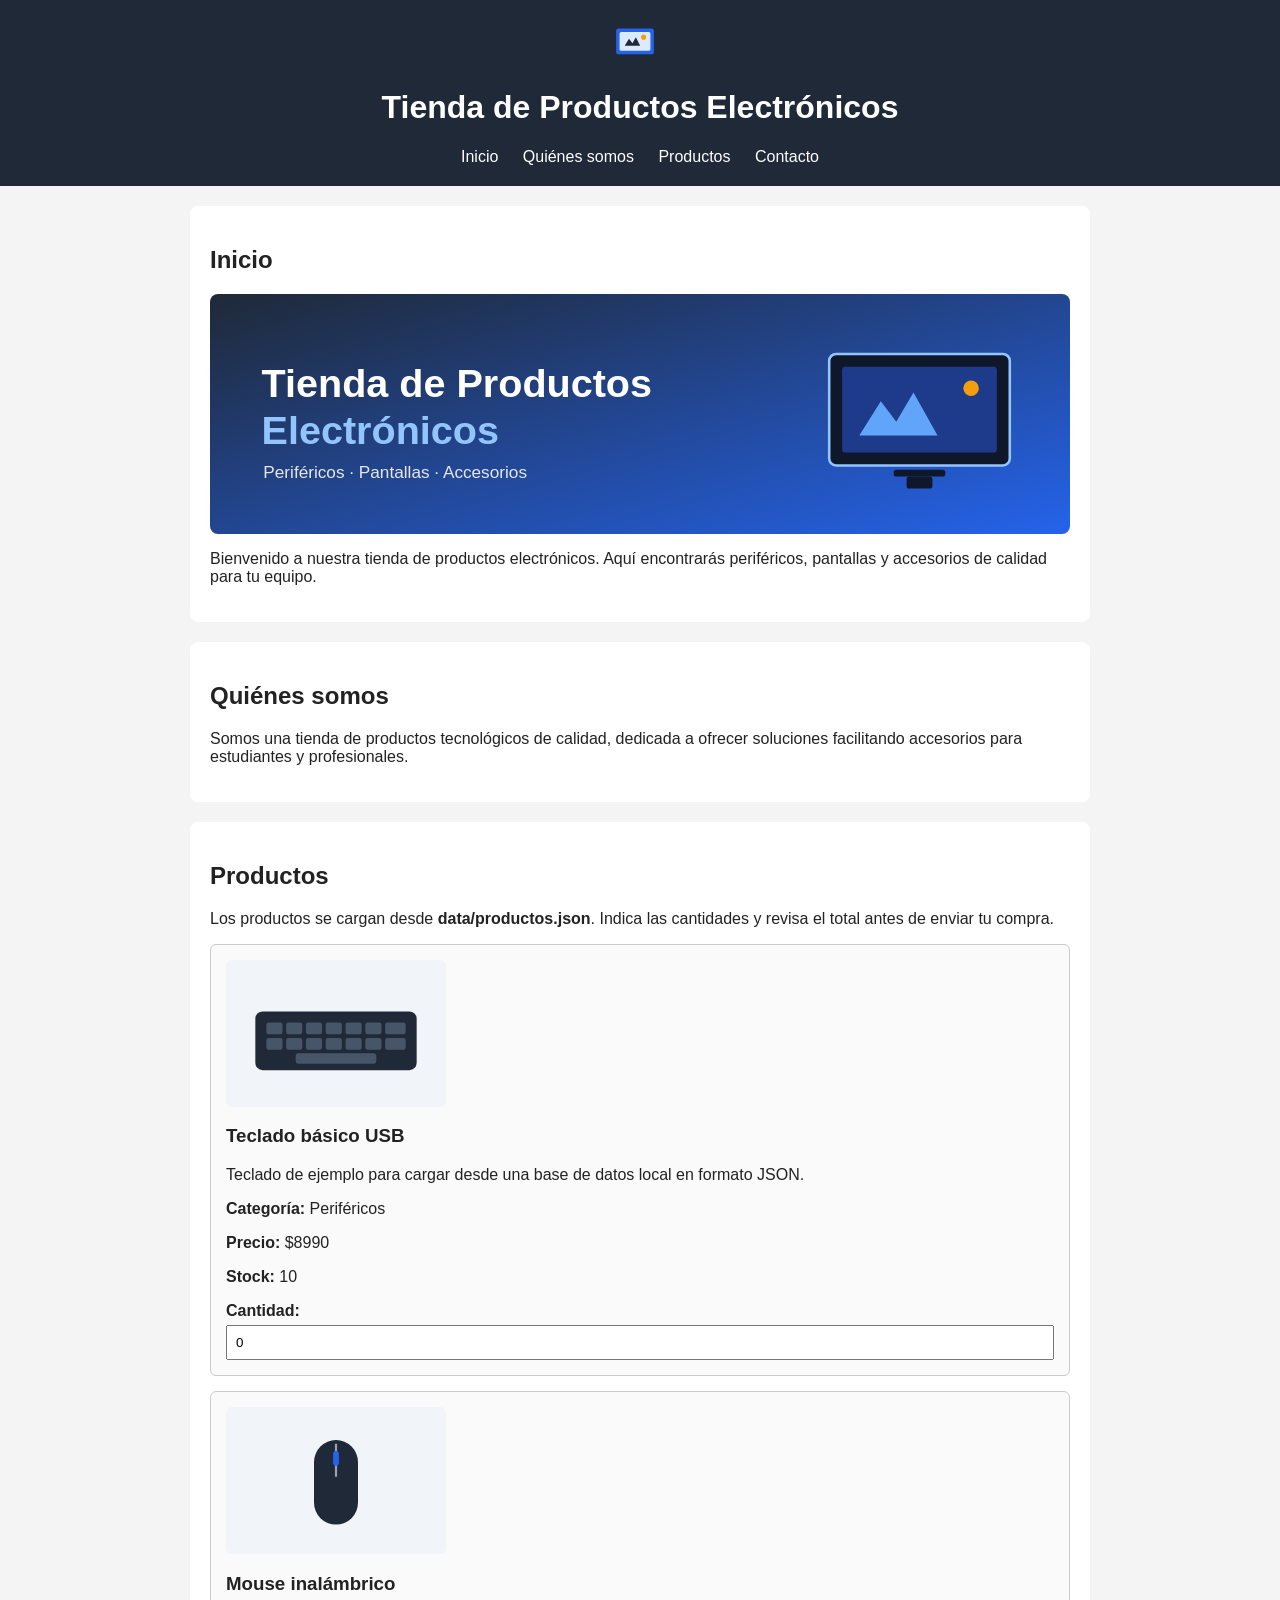
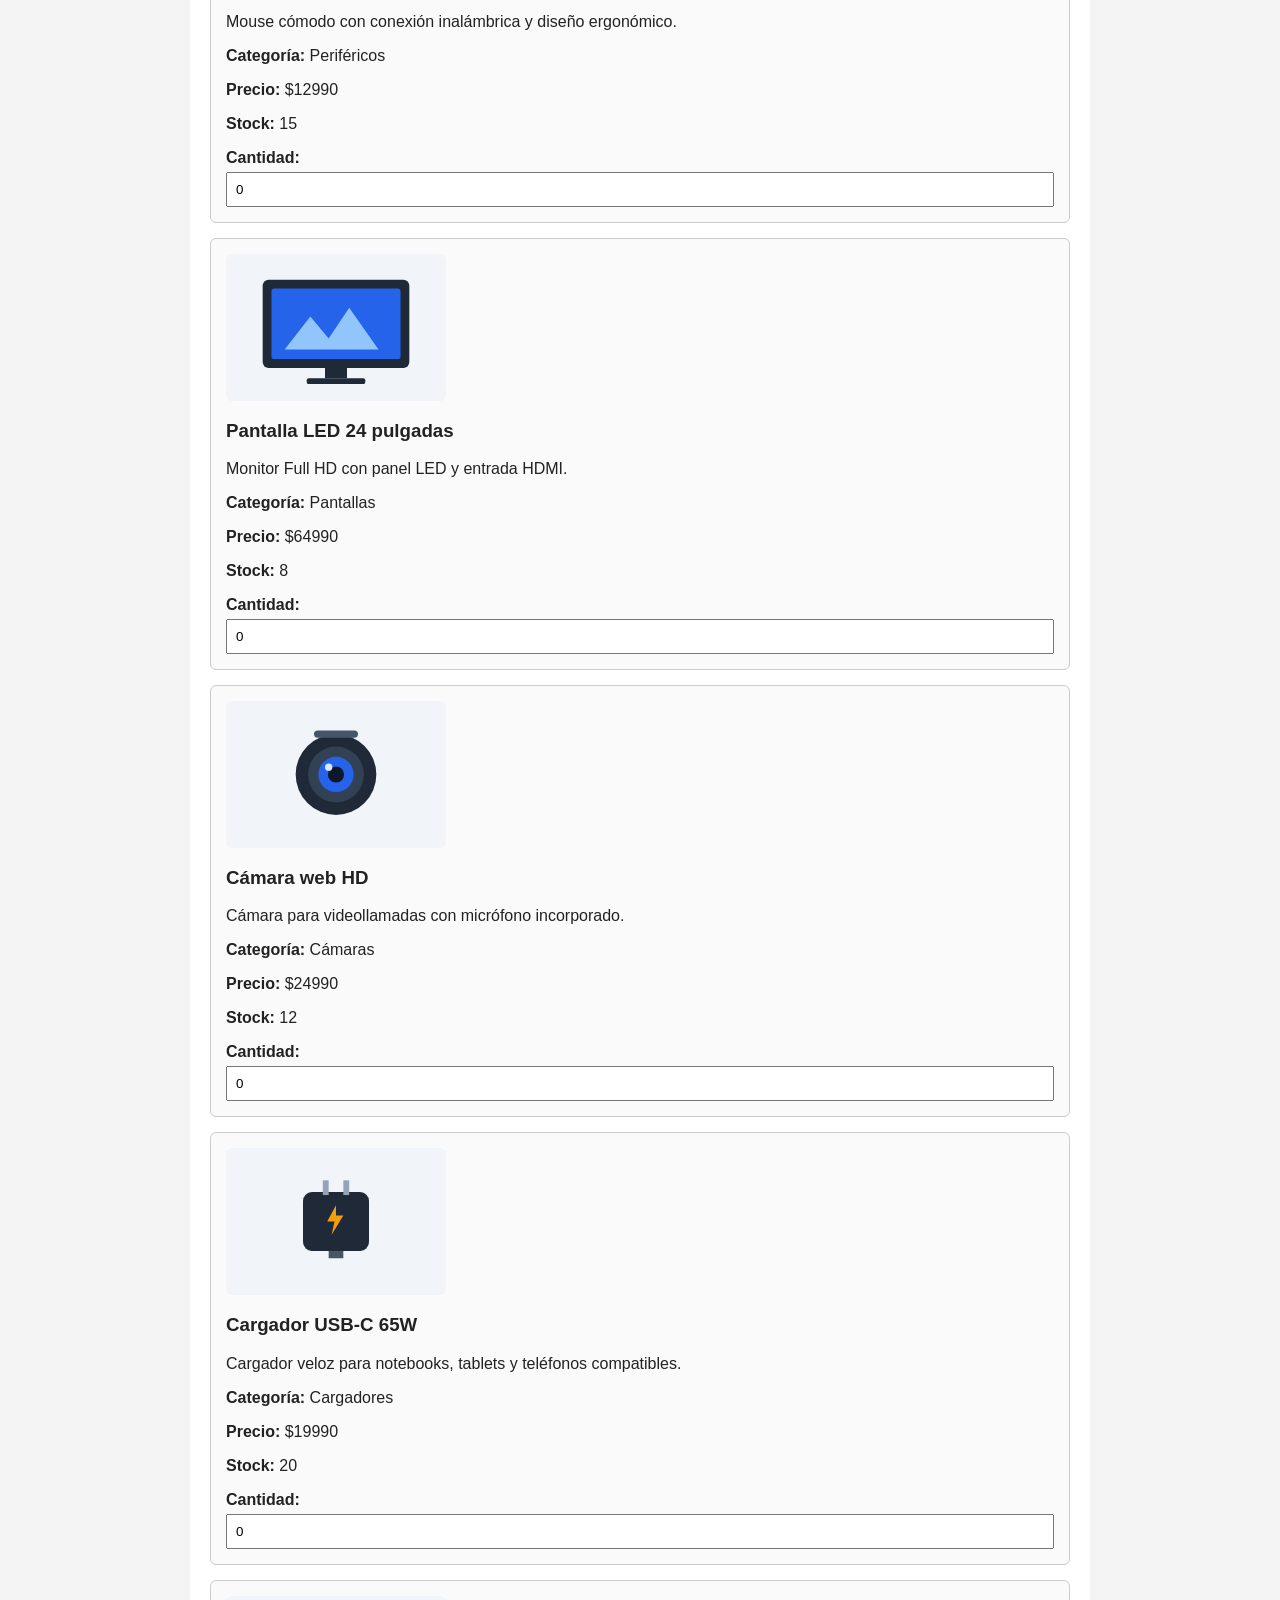
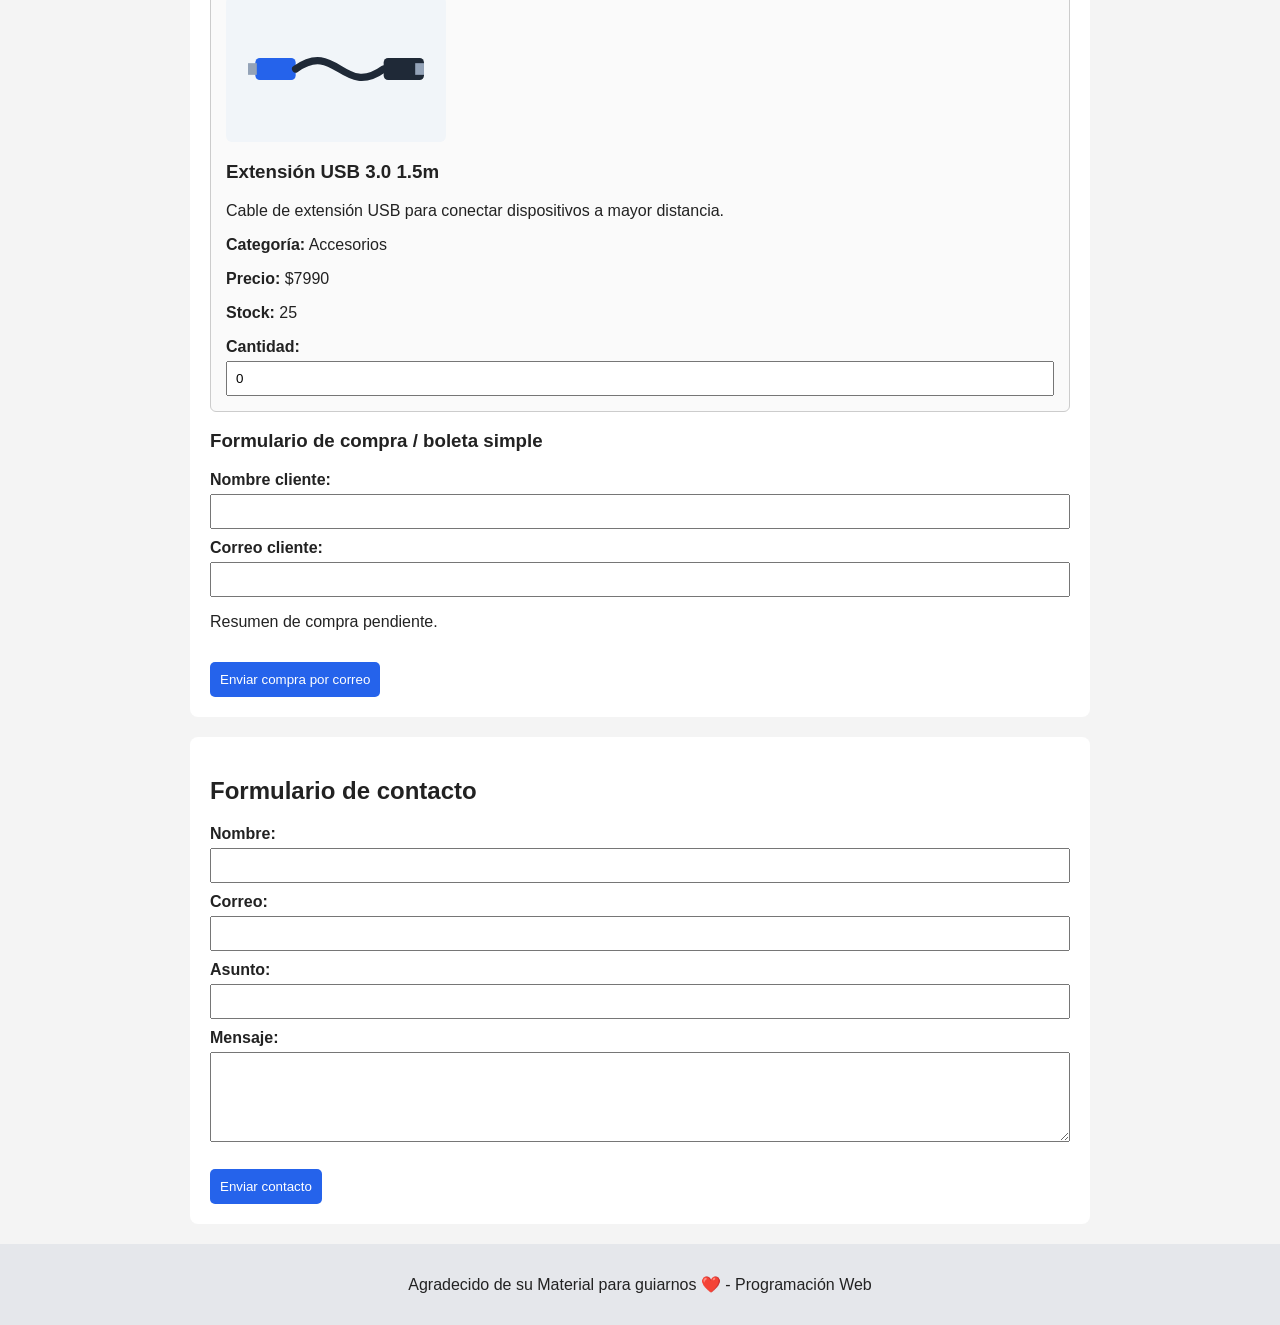
<file: index.html>
<!DOCTYPE html>
<html lang="es">
<head>
  <meta charset="UTF-8">
  <meta name="viewport" content="width=device-width, initial-scale=1.0">
  <title>Tienda de Productos Electrónicos - Actividad Evaluada</title>
  <link rel="stylesheet" href="css/style.css">
</head>
<body>

  <header>
    <img src="img/logo.svg" alt="Logo de la tienda" class="logo">
    <h1>Tienda de Productos Electrónicos</h1>
    <nav>
      <a href="#inicio">Inicio</a>
      <a href="#quienes-somos">Quiénes somos</a>
      <a href="#productos">Productos</a>
      <a href="#contacto">Contacto</a>
    </nav>
  </header>

  <main>
    <section id="inicio">
      <h2>Inicio</h2>
      <img src="img/banner.svg" alt="Banner de la tienda" class="banner">
      <p>Bienvenido a nuestra tienda de productos electrónicos. Aquí encontrarás
         periféricos, pantallas y accesorios de calidad para tu equipo.</p>
    </section>

    <section id="quienes-somos">
      <h2>Quiénes somos</h2>
      <p>Somos una tienda de productos tecnológicos de calidad, dedicada a
         ofrecer soluciones  facilitando accesorios para estudiantes y profesionales.</p>
    </section>

    <section id="productos">
      <h2>Productos</h2>
      <p>Los productos se cargan desde <strong>data/productos.json</strong>.
         Indica las cantidades y revisa el total antes de enviar tu compra.</p>

      <div id="contenedor-productos">
        <!-- JavaScript mostrará aquí los productos desde el JSON -->
      </div>

      <h3>Formulario de compra / boleta simple</h3>

      <form id="formCompra" action="https://formsubmit.co/carlos.gonzalez.acevedo1997@gmail.com" method="POST">
        <input type="hidden" name="_subject" value="Nueva solicitud de compra">
        <input type="hidden" name="_template" value="table">
        <input type="hidden" name="_captcha" value="false">
        <input type="hidden" name="_next" value="https://karlo-co.github.io/matiwiwi/gracias.html">

        <!-- Solo para el resumen en pantalla; el detalle real se envía por producto desde app.js -->
        <input type="hidden" id="detalleProducto">

        <label for="nombreCompra">Nombre cliente:</label>
        <input type="text" id="nombreCompra" name="nombre_cliente">
        <span id="error-nombreCompra" class="error"></span>

        <label for="correoCompra">Correo cliente:</label>
        <input type="email" id="correoCompra" name="correo_cliente">
        <span id="error-correoCompra" class="error"></span>

        <p id="resumenCompra">Resumen de compra pendiente.</p>
        <span id="error-compra" class="error"></span>

        <button type="submit">Enviar compra por correo</button>
      </form>
    </section>

    <section id="contacto">
      <h2>Formulario de contacto</h2>

      <form id="formContacto" action="https://formsubmit.co/carlos.gonzalez.acevedo1997@gmail.com" method="POST">
        <input type="hidden" name="_subject" value="Nuevo mensaje de contacto">
        <input type="hidden" name="_template" value="table">
        <input type="hidden" name="_captcha" value="false">
        <input type="hidden" name="_next" value="https://karlo-co.github.io/matiwiwi/gracias.html">

        <label for="nombreContacto">Nombre:</label>
        <input type="text" id="nombreContacto" name="nombre">
        <span id="error-nombreContacto" class="error"></span>

        <label for="correoContacto">Correo:</label>
        <input type="email" id="correoContacto" name="correo">
        <span id="error-correoContacto" class="error"></span>

        <label for="asuntoContacto">Asunto:</label>
        <input type="text" id="asuntoContacto" name="asunto">
        <span id="error-asuntoContacto" class="error"></span>

        <label for="mensaje">Mensaje:</label>
        <textarea id="mensaje" name="mensaje"></textarea>
        <span id="error-mensaje" class="error"></span>

        <button type="submit">Enviar contacto</button>
      </form>
    </section>
  </main>

  <footer>
    <p>Agradecido de su Material para guiarnos ❤️ - Programación Web</p>
  </footer>

  <script src="js/app.js"></script>
</body>
</html>
</file>
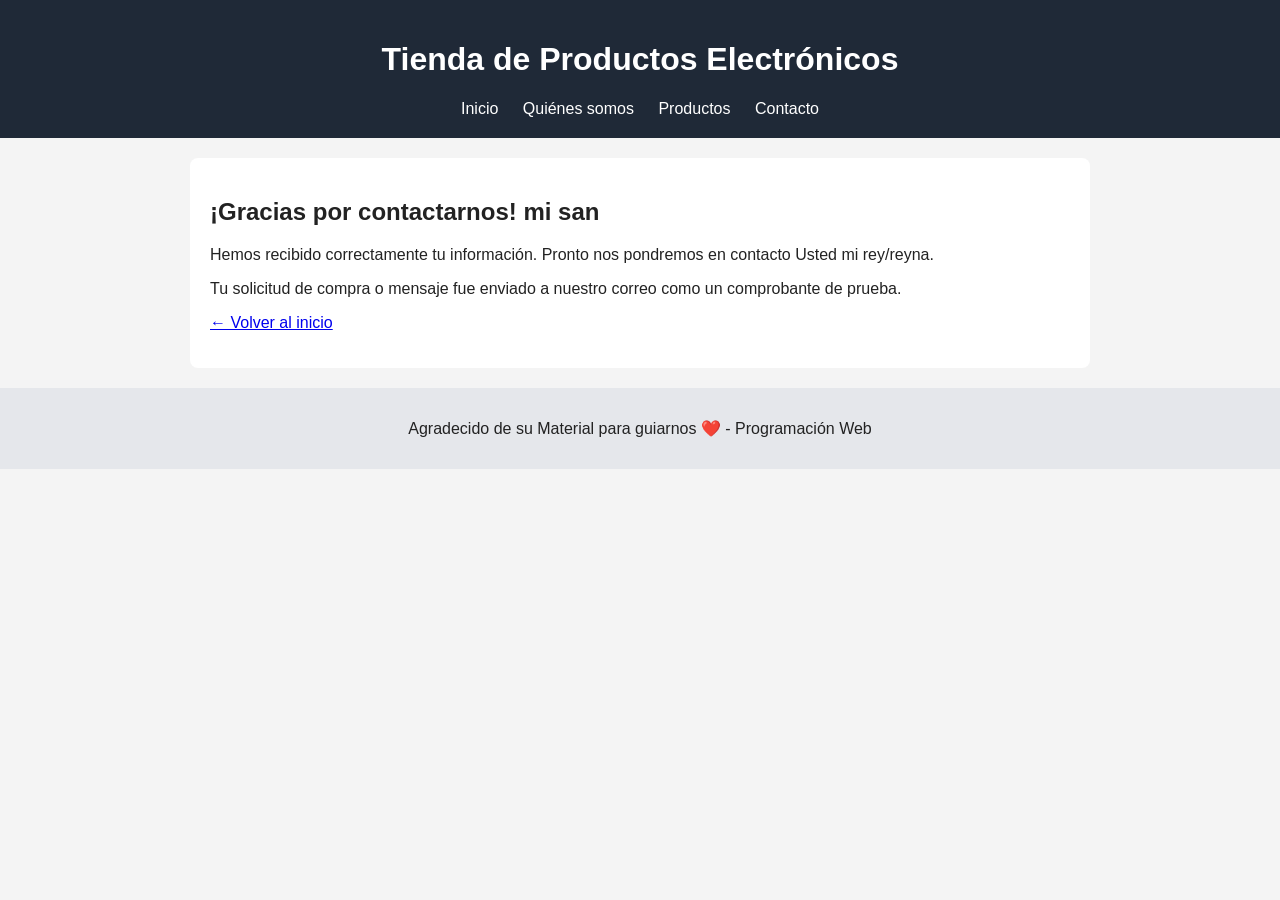
<file: gracias.html>
<!DOCTYPE html>
<html lang="es">
<head>
  <meta charset="UTF-8">
  <meta name="viewport" content="width=device-width, initial-scale=1.0">
  <title>¡Bregadu! - Tienda de Productos Electrónicos</title>
  <link rel="stylesheet" href="css/style.css">
</head>
<body>

  <header>
    <h1>Tienda de Productos Electrónicos</h1>
    <nav>
      <a href="index.html#inicio">Inicio</a>
      <a href="index.html#quienes-somos">Quiénes somos</a>
      <a href="index.html#productos">Productos</a>
      <a href="index.html#contacto">Contacto</a>
    </nav>
  </header>

  <main>
    <section id="gracias">
      <h2>¡Gracias por contactarnos! mi san  </h2>
      <p>Hemos recibido correctamente tu información. Pronto nos pondremos en contacto Usted mi rey/reyna.</p>
      <p>Tu solicitud de compra o mensaje fue enviado a nuestro correo como un comprobante de prueba.</p>
      <p><a href="index.html">← Volver al inicio</a></p>
    </section>
  </main>

  <footer>
    <p>Agradecido de su Material para guiarnos ❤️ - Programación Web</p>
  </footer>

</body>
</html>
</file>
<file: css/style.css>
body {
  font-family: Arial, sans-serif;
  margin: 0;
  background-color: #f4f4f4;
  color: #222;
}

header {
  background-color: #1f2937;
  color: white;
  padding: 20px;
  text-align: center;
}

nav a {
  color: white;
  margin: 0 10px;
  text-decoration: none;
}

main {
  width: 90%;
  max-width: 900px;
  margin: 20px auto;
}

section {
  background-color: white;
  margin-bottom: 20px;
  padding: 20px;
  border-radius: 8px;
}

.logo {
  width: 48px;
  height: 48px;
  vertical-align: middle;
  margin-right: 10px;
}

.banner {
  width: 100%;
  height: auto;
  border-radius: 8px;
  margin-bottom: 15px;
  display: block;
}

.producto {
  border: 1px solid #ccc;
  padding: 15px;
  border-radius: 6px;
  margin-bottom: 15px;
  background-color: #fafafa;
}

.producto-img {
  width: 100%;
  max-width: 220px;
  height: auto;
  border-radius: 6px;
  display: block;
  margin-bottom: 10px;
}

label {
  display: block;
  margin-top: 10px;
  font-weight: bold;
}

input,
textarea {
  width: 100%;
  padding: 8px;
  margin-top: 5px;
  box-sizing: border-box;
}

textarea {
  min-height: 90px;
}

button {
  margin-top: 15px;
  padding: 10px;
  background-color: #2563eb;
  color: white;
  border: none;
  border-radius: 5px;
  cursor: pointer;
}

button:hover {
  background-color: #1d4ed8;
}

footer {
  text-align: center;
  padding: 15px;
  background-color: #e5e7eb;
}

/* TODO estudiante:
   Mejorar el diseño responsivo usando media queries.
*/
@media (max-width: 600px) {
  nav a {
    display: block;
    margin: 8px 0;
  }
}

.error {
  color: red;
  font-size: 0.85em;
  display: block;
  margin-bottom: 8px;
}
</file>
